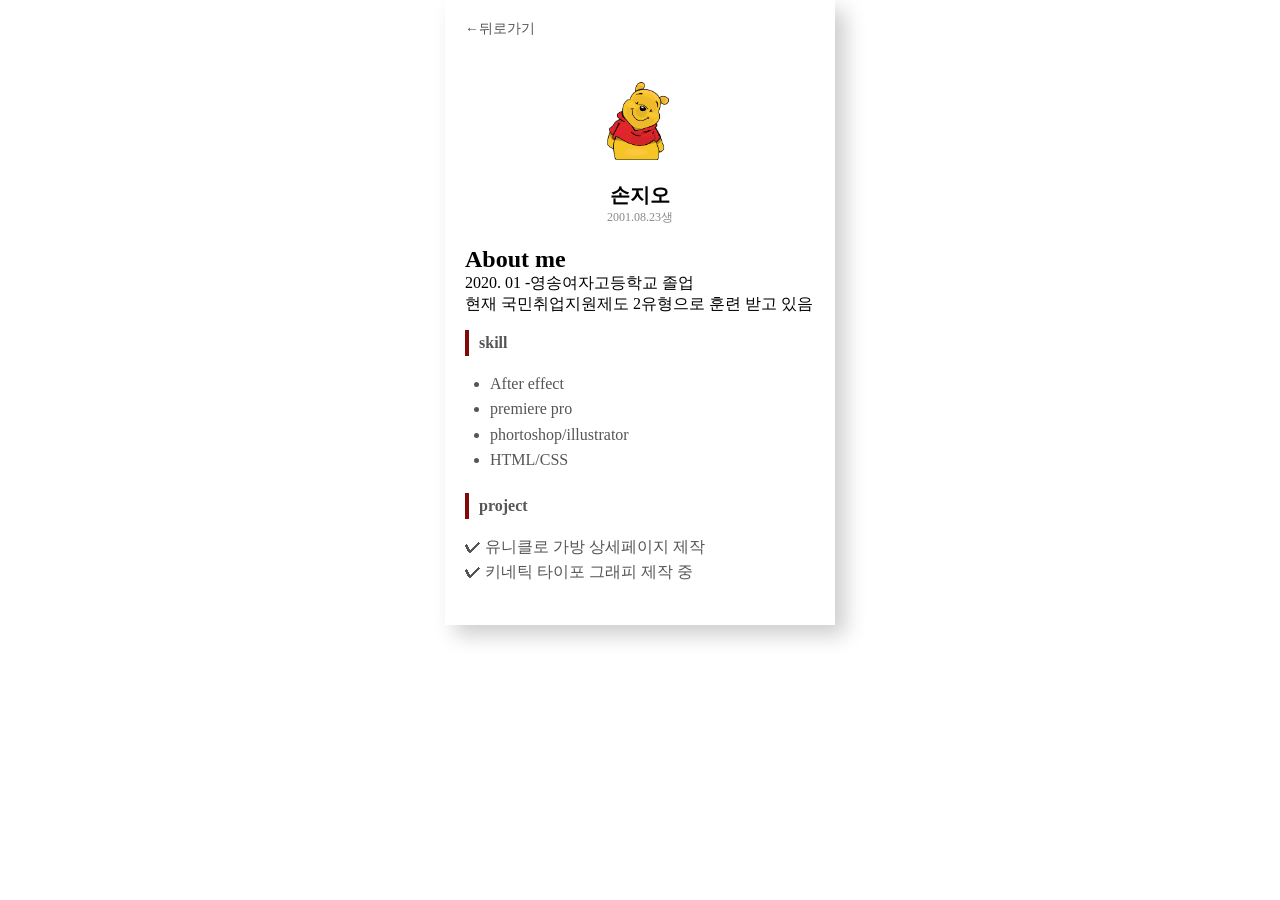
<file: profile-detail 2.html>
<!doctype html>
<html lang="ko">
  <head>
    <meta charset="UTF-8" />
    <meta name="viewport" content="width=device-width, initial-scale=1.0" />
    <link rel="icon" href="images/cogi.png" />
    <title>디테일 페이지2</title>
    <link rel="stylesheet" href="css/detail.css" />
  </head>
  <body>
    <section>
      <!-- 뒤로 가기 -->
      <a href="member2.html" class="back-btn">←뒤로가기</a>
      <!-- 상단 프로필 -->
      <div class="detail-profile">
        <img src="images/Artboard 1@3x-100.jpg" alt="푸" />
        <h1>손지오</h1>
        <p>2001.08.23생</p>
      </div>
      <!-- 소개 -->
      <div class="detail box">
        <h2>About me</h2>
        <p>
          2020. 01 -영송여자고등학교 졸업 <br />
          현재 국민취업지원제도 2유형으로 훈련 받고 있음
        </p>
      </div>
      <!-- 스킬 -->
      <div class="detail-box">
        <h2>skill</h2>
        <ul>
          <li>After effect</li>
          <li>premiere pro</li>
          <li>phortoshop/illustrator</li>
          <li>HTML/CSS</li>
        </ul>
      </div>
      <!-- 프로젝트 -->
       <div class="detail-box">
        <h2>project</h2>
        <p>✔ 유니클로 가방 상세페이지 제작</p>
        <p>✔ 키네틱 타이포 그래피 제작 중</p>
       </div>
    </section>
  </body>
</html>
</file>
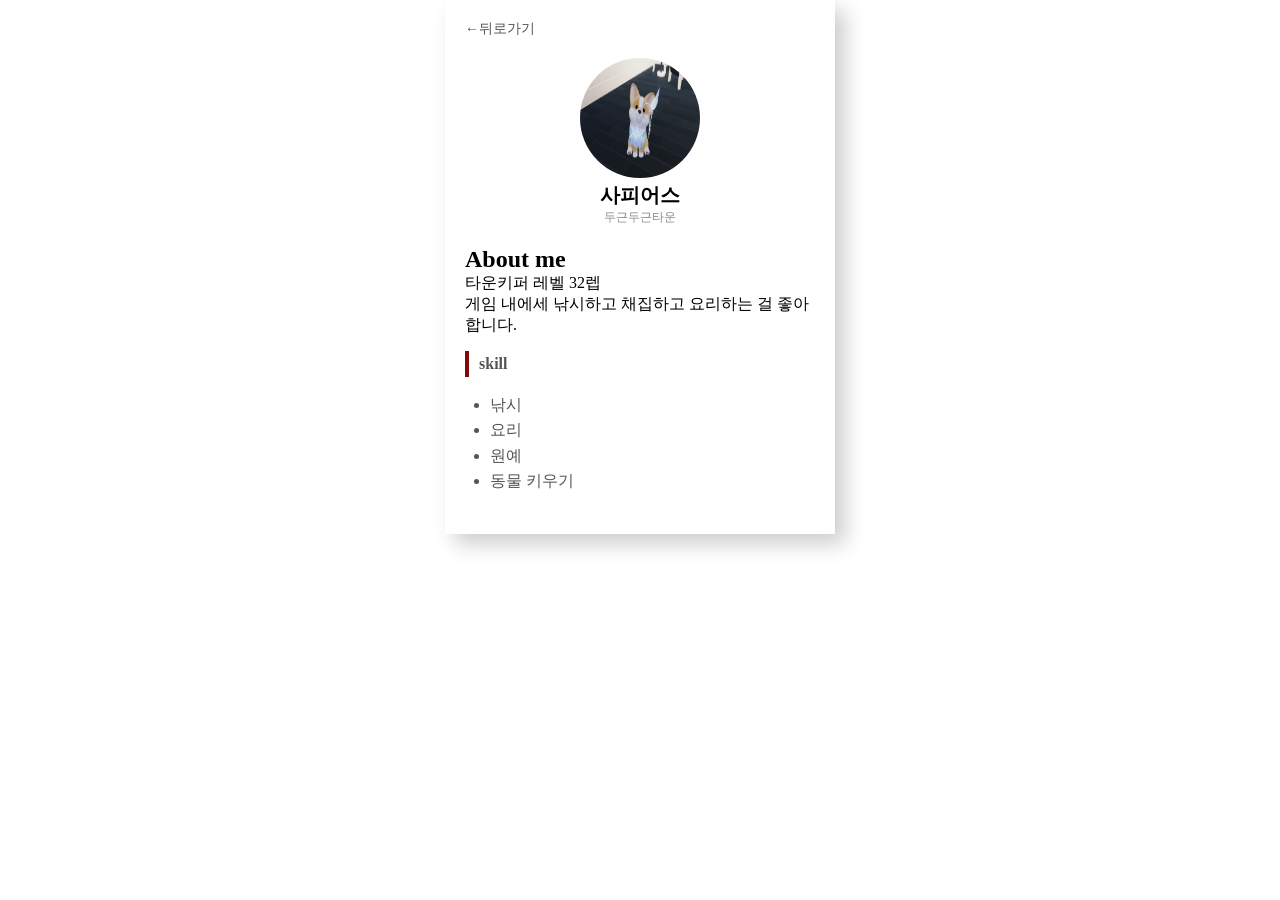
<file: profile-detail 3.html>
<!doctype html>
<html lang="ko">
  <head>
    <meta charset="UTF-8" />
    <meta name="viewport" content="width=device-width, initial-scale=1.0" />
    <link rel="icon" href="images/cogi.png" />
    <title>디테일 페이지1</title>
    <link rel="stylesheet" href="css/detail.css" />
  </head>
  <body>
    <section>
      <!-- 뒤로 가기 -->
      <a href="member3.html" class="back-btn">←뒤로가기</a>
      <!-- 상단 프로필 -->
      <div class="detail-profile">
        <img src="images/ddt_cogi.jpg" alt="두근두근 타운 코기" />
        <h1>사피어스</h1>
        <p>두근두근타운</p>
      </div>
      <!-- 소개 -->
      <div class="detail box">
        <h2>About me</h2>
        <p>
          타운키퍼 레벨 32렙 <br />
          게임 내에세 낚시하고 채집하고 요리하는 걸 좋아합니다.
        </p>
      </div>
      <!-- 스킬 -->
      <div class="detail-box">
        <h2>skill</h2>
        <ul>
          <li>낚시</li>
          <li>요리</li>
          <li>원예</li>
          <li>동물 키우기</li>
        </ul>
      </div>
    </section>
  </body>
</html>
</file>
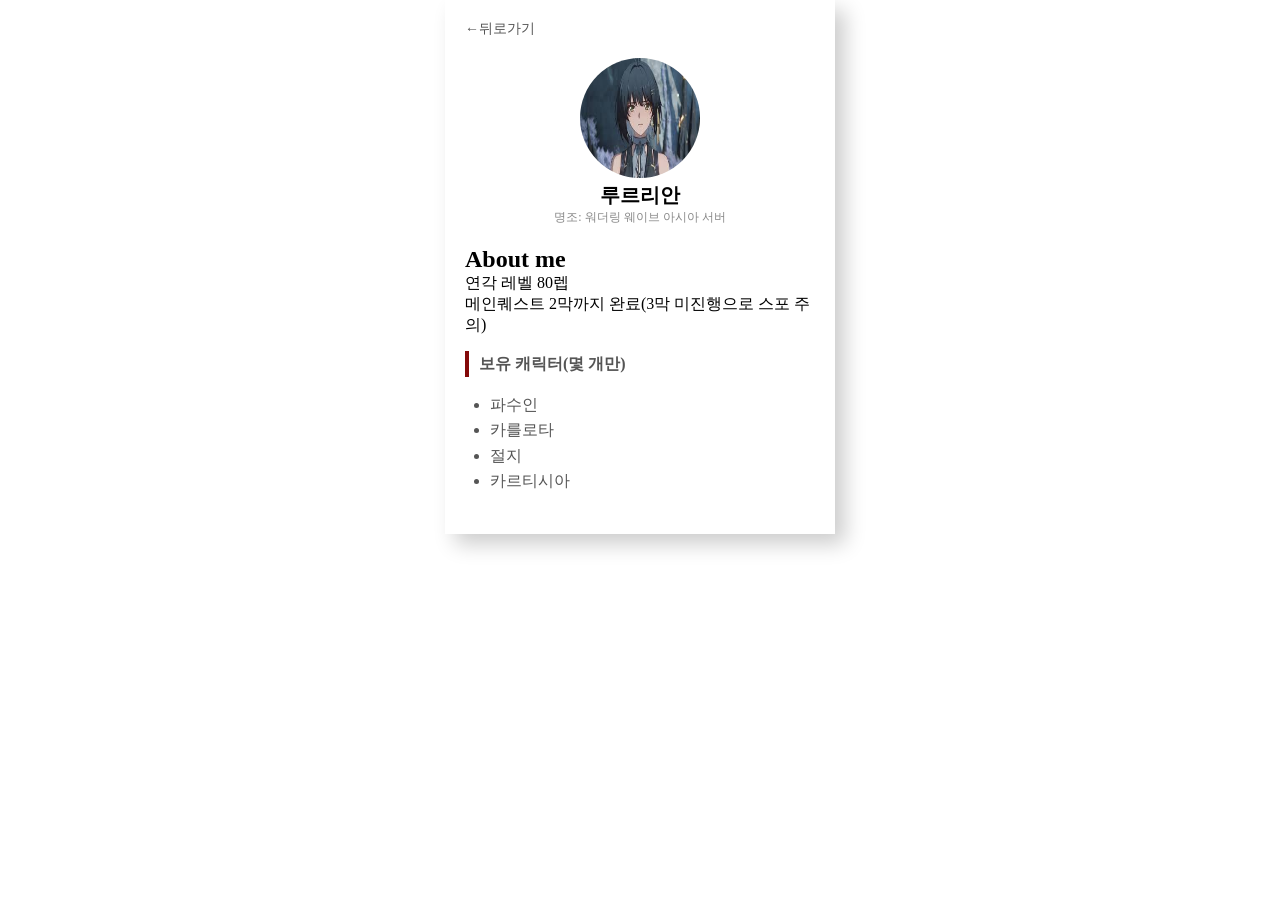
<file: profile-detail 4.html>
<!doctype html>
<html lang="ko">
  <head>
    <meta charset="UTF-8" />
    <meta name="viewport" content="width=device-width, initial-scale=1.0" />
    <link rel="icon" href="images/wuthering_wave.webp" />
    <title>디테일 페이지1</title>
    <link rel="stylesheet" href="css/detail.css" />
  </head>
  <body>
    <section>
      <!-- 뒤로 가기 -->
      <a href="member4.html" class="back-btn">←뒤로가기</a>
      <!-- 상단 프로필 -->
      <div class="detail-profile">
        <img src="images/wuthering_wave.jfif" alt="방랑자" />
        <h1>루르리안</h1>
        <p>명조: 워더링 웨이브 아시아 서버</p>
      </div>
      <!-- 소개 -->
      <div class="detail box">
        <h2>About me</h2>
        <p>
          연각 레벨 80렙 <br />
          메인퀘스트 2막까지 완료(3막 미진행으로 스포 주의)
        </p>
      </div>
      <!-- 스킬 -->
      <div class="detail-box">
        <h2>보유 캐릭터(몇 개만)</h2>
        <ul>
          <li>파수인</li>
          <li>카를로타</li>
          <li>절지</li>
          <li>카르티시아</li>
        </ul>
      </div>
    </section>
  </body>
</html>
</file>
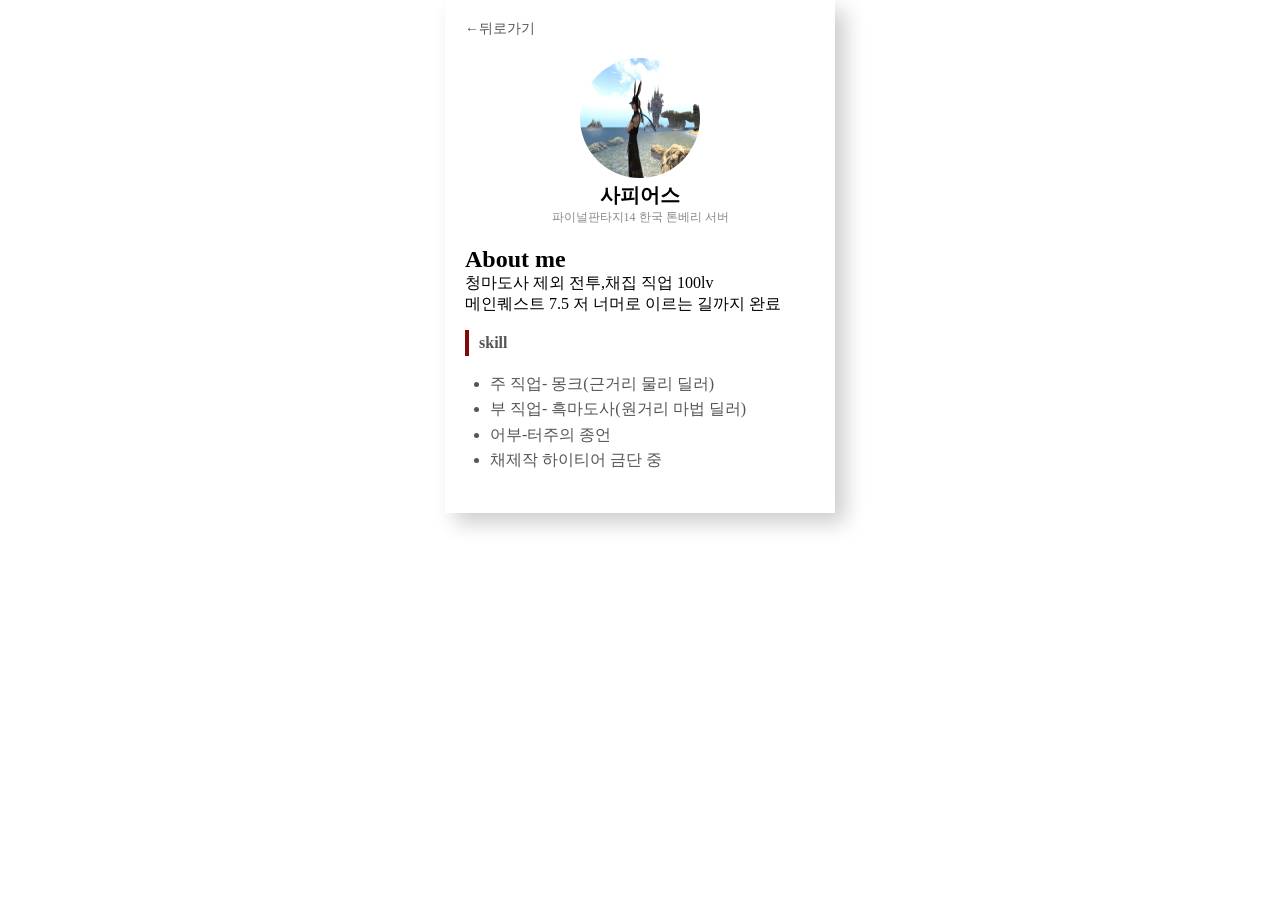
<file: profile-detail.html>
<!doctype html>
<html lang="ko">
  <head>
    <meta charset="UTF-8" />
    <meta name="viewport" content="width=device-width, initial-scale=1.0" />
    <link rel="icon" href="images/ff14_cogi.jpg" />
    <title>디테일 페이지1</title>
    <link rel="stylesheet" href="css/detail.css" />
  </head>
  <body>
    <section>
      <!-- 뒤로 가기 -->
      <a href="index.html" class="back-btn">←뒤로가기</a>
      <!-- 상단 프로필 -->
      <div class="detail-profile">
        <img src="images/sapi.jpg" alt="사피어스" />
        <h1>사피어스</h1>
        <p>파이널판타지14 한국 톤베리 서버</p>
      </div>
      <!-- 소개 -->
      <div class="detail box">
        <h2>About me</h2>
        <p>
          청마도사 제외 전투,채집 직업 100lv <br />
          메인퀘스트 7.5 저 너머로 이르는 길까지 완료
        </p>
      </div>
      <!-- 스킬 -->
      <div class="detail-box">
        <h2>skill</h2>
        <ul>
          <li>주 직업- 몽크(근거리 물리 딜러)</li>
          <li>부 직업- 흑마도사(원거리 마법 딜러)</li>
          <li>어부-터주의 종언</li>
          <li>채제작 하이티어 금단 중</li>
        </ul>
      </div>
    </section>
  </body>
</html>
</file>
<file: css/detail.css>
@import url(main.css);
section {
  box-shadow: 10px 10px 20px rgba(0, 0, 0, 0.2);
}
/* 뒤로가기 */
.back-btn {
  font-size: 14px;
  color: #555;
  cursor: pointer;
  display: block;
  margin-bottom: 20px;
}
.back-btn:hover {
  text-decoration: underline;
}
/* 프로필 */
.detail-profile {
  text-align: center;
  margin-bottom: 20px;
}
.detail-profile img {
  width: 120px;
  height: 120px;
  border-radius: 50%;
}
.detail-profile h1 {
  font-size: 20px;
}
.detail-profile p {
  font-size: 12px;
  color: #888;
}
/* 카드 박스 */
.detail-box {
  margin-bottom: 20px;
}
.detail-box h2 {
  font-size: 16px;
  margin-top: 15px;
  margin-bottom: 15px;
  border-left: 4px solid #830909;
  padding-left: 10px;
}
ul {
  padding-left: 25px;
}
li {
  list-style: disc;
}
.detail-box p,
.detail-box {
  font-style: 13px;
  color: #555;
  line-height: 1.6;
}
</file>
